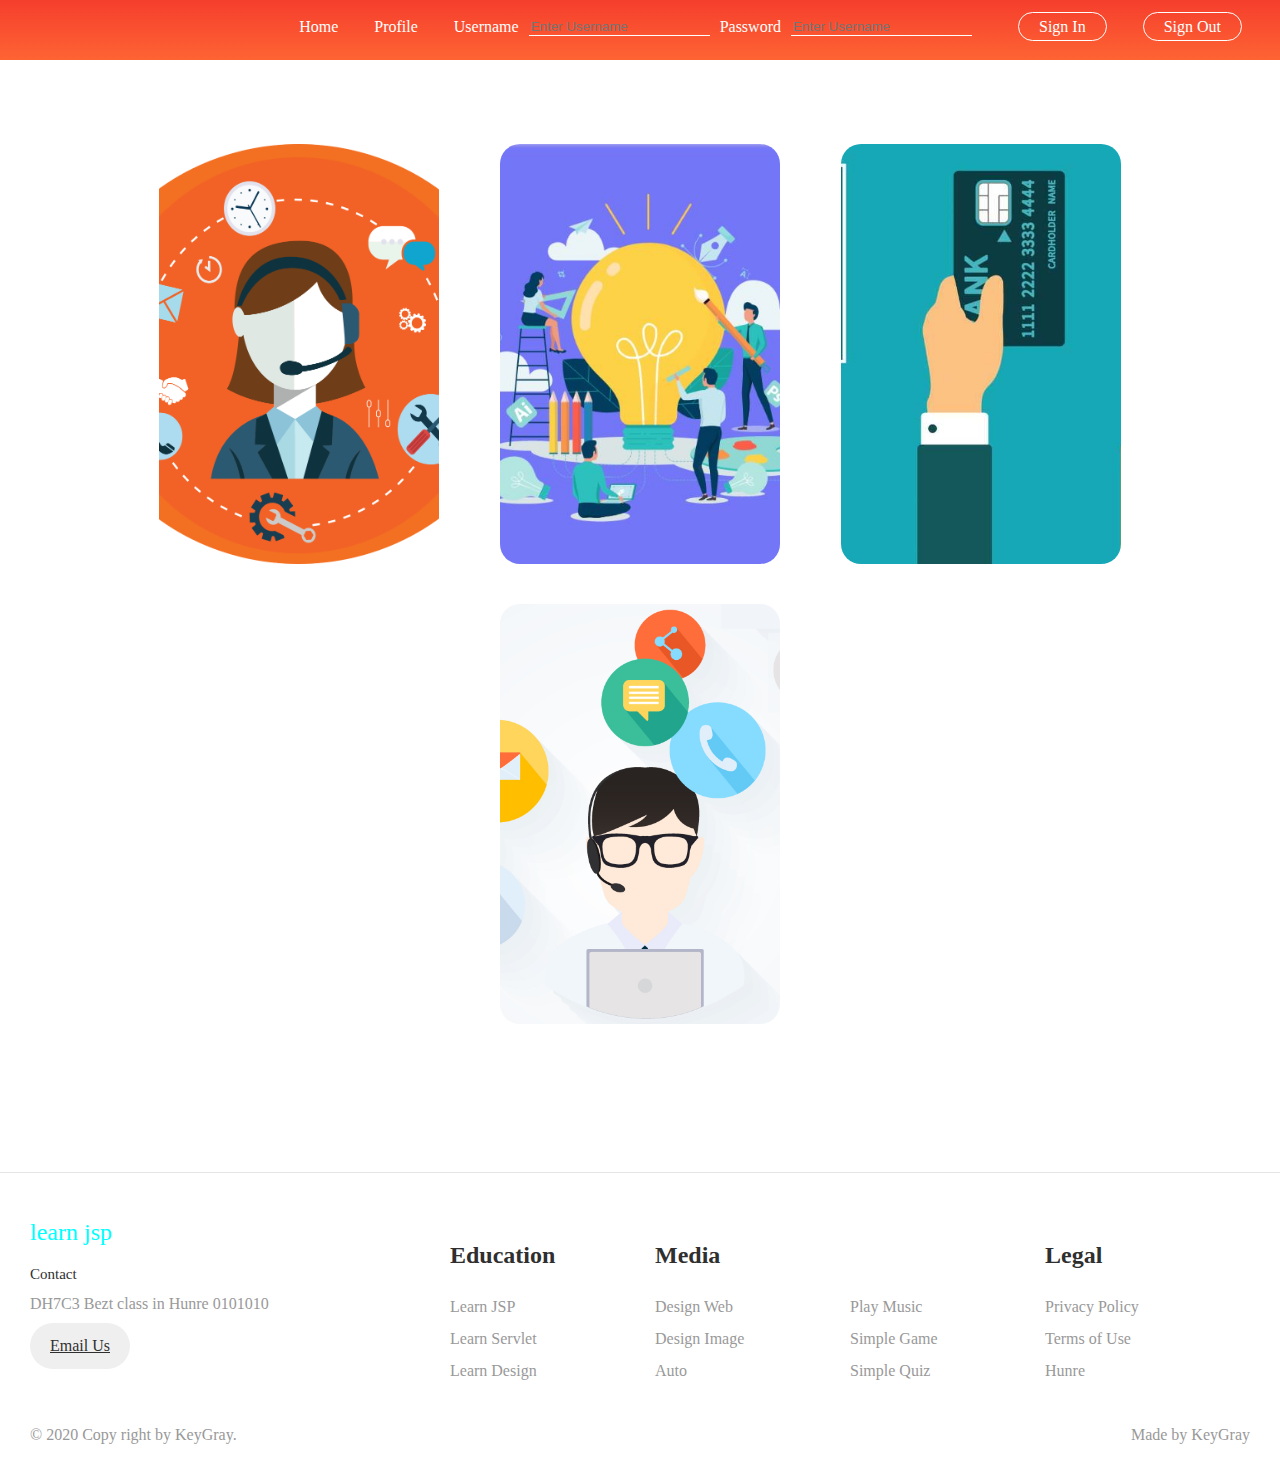
<file: center.html>
<!DOCTYPE html>
<html lang="en">
  <head>
    <meta charset="UTF-8" />
    <meta name="viewport" content="width=device-width, initial-scale=1.0" />
    <title>Document</title>
    <link rel="stylesheet" href="./main.css" />
  </head>

  <body>
    <div class="header">
      <ul class="header-info">
        <li><a href="#" class="header-info_link">Home</a></li>
        <li><a href="#" class="header-info_link">Profile</a></li>

        <li class="input">
          Username
          <input type="text" name="" placeholder="Enter Username" />
          Password
          <input type="password" name="" placeholder="Enter Username" />
        </li>

        <li><a href="#" class="header-info_link header-login">Sign In</a></li>
        <li><a href="#" class="header-info_link header-login">Sign Out</a></li>
      </ul>
    </div>
    <div class="container">
      <div class="box">
        <div class="imgBx">
          <img src="img1.png" />
        </div>
        <div class="content">
          <h2>Gói Chăm Sóc & Duy Trì</h2>
          <p>
            Thiết kế Email marketing Thiết kế landing page, banner Kho bài đăng
            website, fanpage có sẵn Trực page chăm sóc khách hàng
          </p>
          <a href="#">Read More</a>
        </div>
      </div>
      <div class="box">
        <div class="imgBx">
          <img src="img2.jpg" />
        </div>
        <div class="content">
          <h2>Gói Kiến Tạo</h2>
          <p>
            Thiết kế Email marketing Thiết kế landing page, banner Kho bài đăng
            website, fanpage có sẵn Trực page chăm sóc khách hàng
          </p>
          <a href="#">Read More</a>
        </div>
      </div>
      <div class="box">
        <div class="imgBx">
          <img src="img3.jpg" />
        </div>
        <div class="content">
          <h2>Title</h2>
          <p>
            Lorem ipsum dolor sit amet, consectetur adipisicing elit, sed do
            eiusmod tempor incididunt ut labore et dolore magna aliqua.
          </p>
          <a href="#">Read More</a>
        </div>
      </div>
      <div class="box">
        <div class="imgBx">
          <img src="img4.jpg" />
        </div>
        <div class="content">
          <h2>Title</h2>
          <p>
            Lorem ipsum dolor sit amet, consectetur adipisicing elit, sed do
            eiusmod tempor incididunt ut labore et dolore magna aliqua.
          </p>
          <a href="#">Read More</a>
        </div>
      </div>
    </div>
    <!-- footer -->
    <footer class="footer">
      <div class="footer__addr">
        <h1 class="footer__logo">Learn JSP</h1>

        <h2>Contact</h2>

        <address>
          DH7C3 Bezt class in Hunre 0101010<br />

          <a class="footer__btn" href="mailto:hunre@edu.vn">Email Us</a>
        </address>
      </div>

      <ul class="footer__nav">
        <li class="nav__item">
          <h2 class="nav__title">Education</h2>

          <ul class="nav__ul">
            <li>
              <a href="#">Learn JSP</a>
            </li>

            <li>
              <a href="#">Learn Servlet</a>
            </li>

            <li>
              <a href="#">Learn Design</a>
            </li>
          </ul>
        </li>

        <li class="nav__item nav__item--extra">
          <h2 class="nav__title">Media</h2>

          <ul class="nav__ul nav__ul--extra">
            <li>
              <a href="#">Design Web</a>
            </li>

            <li>
              <a href="#">Design Image</a>
            </li>

            <li>
              <a href="#">Auto</a>
            </li>

            <li>
              <a href="#">Play Music</a>
            </li>

            <li>
              <a href="#">Simple Game</a>
            </li>

            <li>
              <a href="#">Simple Quiz</a>
            </li>
          </ul>
        </li>

        <li class="nav__item">
          <h2 class="nav__title">Legal</h2>

          <ul class="nav__ul">
            <li>
              <a href="#">Privacy Policy</a>
            </li>

            <li>
              <a href="#">Terms of Use</a>
            </li>

            <li>
              <a href="#">Hunre</a>
            </li>
          </ul>
        </li>
      </ul>

      <div class="legal">
        <p>&copy; 2020 Copy right by KeyGray.</p>

        <div class="legal__links">
          <span>Made by <span class="heart"></span>KeyGray</span>
        </div>
      </div>
    </footer>
  </body>
</html>
</file>
<file: main.css>
body {
  margin: 0;
  padding: 0;
  min-height: 95vh;
  background: white;
  background-size: cover;
}

.header {
  width: 100%;
  height: 60px;
  background-image: linear-gradient(0, #fe6433, #f53e2d);
}

.header-info {
  float: right;
  position: relative;
  padding: 0;
  margin: 0 20px 0 0;
  display: flex;
  justify-content: space-around;
  list-style: none;
}

.header ul li {
  margin: 18px;
}

.header .header-info .input {
  display: flex;
  color: white;
  font-size: 16px;
}

.input input[type="text"],
.input input[type="password"] {
  background: transparent;
  outline: none;
  border: none;
  border-bottom: 1px solid white;
  color: aliceblue;
  margin: 0 10px 0 10px;
}

.input input[type="text"]:hover,
.input input[type="password"]:hover {
  border-bottom: 1px solid rgba(225, 255, 255, 0.7);
}

.header .header-info .header-info_link {
  text-decoration: none;
  color: white;
  font-size: 16px;
}

.header .header-info .header-info_link:hover {
  color: rgba(225, 255, 255, 0.7);
  cursor: pointer;
}

.header-login {
  border: 1px solid white;
  padding: 5px 20px;
  border-radius: 20px;
}

/* container */
.container {
  position: relative;
  display: flex;
  justify-content: space-around;
  flex-wrap: wrap;
  width: 80%;
  margin-left: 10%;
  margin-top: 5%;
  margin-bottom: 10%;
}

.container .box {
  position: relative;
  width: 280px;
  height: 420px;
  box-sizing: border-box;
  overflow: hidden;
  margin: 20px 0;
  border-radius: 20px;
}

.container .box .imgBx {
  position: absolute;
  top: 0;
  left: 0;
  height: 100%;
  width: 100%;
  clip-path: circle(400px at center 100px);
  transition: 0.5s;
  transition-delay: 0.5s;
}

.container .box:hover .imgBx {
  clip-path: circle(80px at center 100px);
  transition-delay: 0;
}

.container .box .imgBx img {
  position: absolute;
  top: 0;
  left: 0;
  height: 100%;
  width: 100%;
  object-fit: cover;
}

.container .box .content {
  position: absolute;
  left: 0;
  bottom: 0;
  height: 55%;
  width: 100%;
  text-align: center;
  padding: 20px;
  box-sizing: border-box;
  color: #fe6433;
}

.container .box .content h2 {
  margin: 0;
  padding: 0;
}

.container .box .content a {
  display: inline-block;
  background: black;
  text-decoration: none;
  padding: 5px;
  box-sizing: border-box;
  color: white;
}

.container .box .content h2,
.container .box .content p,
.container .box .content a {
  opacity: 0;
  transform: translateY(20px);
  transition: 0.6s;
}

.container .box:hover .content h2 {
  opacity: 1;
  transform: translateY(0);
  transition-delay: 0.6s;
}

.container .box:hover .content p {
  opacity: 1;
  transform: translateY(0px);
  transition-delay: 0.7s;
}

.container .box:hover .content a {
  opacity: 1;
  transform: translateY(0px);
  transition-delay: 0.9s;
}

.botton {
  position: absolute;
  bottom: 10%;
  left: 50%;
  transform: translate(-50%, -50%);
}

.botton a {
  text-decoration: none;
  color: white;
  padding: 5px 10px;
  background: black;
  transition: 0.6s ease;
  outline: none;
  margin-left: -5px;
  transition: 0.4s ease;
  font-size: 20px;
  border-radius: 10px;
}

.botton a:hover {
  color: aqua;
}

/* footer */

.footer {
  display: flex;
  flex-flow: row wrap;
  padding: 30px 30px 20px 30px;
  color: #2f2f2f;
  background-color: #fff;
  border-top: 1px solid #e5e5e5;
}

.footer>* {
  flex: 1 100%;
}

.footer__addr {
  margin-right: 1.25em;
  margin-bottom: 2em;
}

.footer__logo {
  font-family: "Pacifico", cursive;
  font-weight: 400;
  text-transform: lowercase;
  font-size: 1.5rem;
  color: aqua;
}

.footer__addr h2 {
  margin-top: 1.3em;
  font-size: 15px;
  font-weight: 400;
}

.footer address {
  font-style: normal;
  color: #999;
}

.footer__btn {
  display: flex;
  align-items: center;
  justify-content: center;
  height: 36px;
  max-width: max-content;
  background-color: rgb(33, 33, 33, 0.07);
  border-radius: 100px;
  color: #2f2f2f;
  line-height: 0;
  margin: 0.6em 0;
  font-size: 1rem;
  padding: 5px 20px;
}

.footer ul {
  list-style: none;
  padding-left: 0;
}

.footer li {
  line-height: 2em;
}

.footer__nav a {
  text-decoration: none;
  padding: 0px;
}

.footer__nav {
  display: flex;
  flex-flow: row wrap;
}

.footer__nav>* {
  flex: 1 50%;
  margin-right: 1.25em;
}

.nav__ul a {
  color: #999;
}

.nav__ul--extra {
  column-count: 2;
  column-gap: 1.25em;
}

.legal {
  display: flex;
  flex-wrap: wrap;
  color: #999;
}

.legal__links {
  display: flex;
  align-items: center;
}

.heart {
  color: #2f2f2f;
}

@media screen and (min-width: 24.375em) {
  .legal .legal__links {
    margin-left: auto;
  }
}

@media screen and (min-width: 40.375em) {
  .footer__nav>* {
    flex: 1;
  }

  .nav__item--extra {
    flex-grow: 2;
  }

  .footer__addr {
    flex: 1 0px;
  }

  .footer__nav {
    flex: 2 0px;
  }
}
</file>
